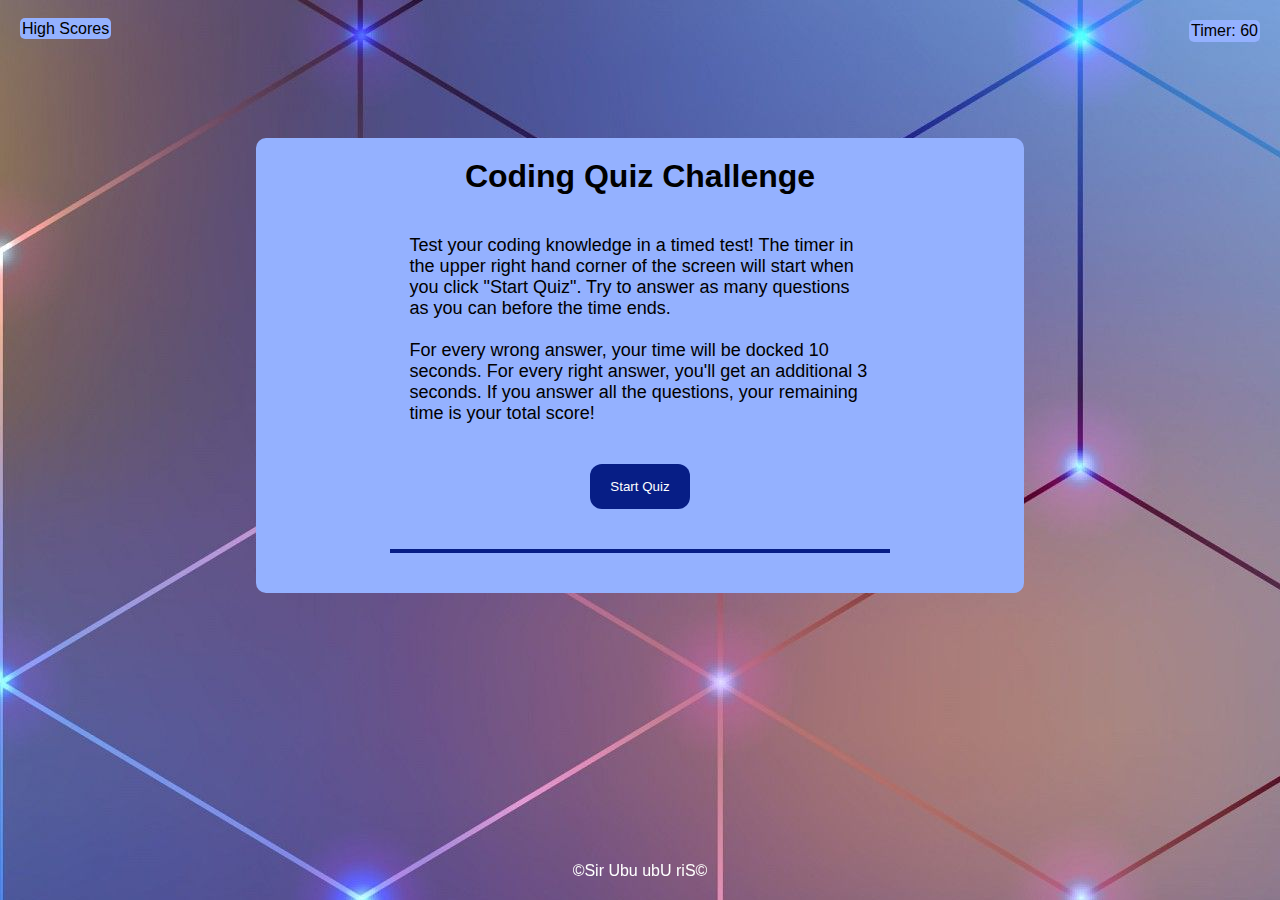
<file: index.html>
<!DOCTYPE html>
<html lang="en">
    <head>
        <meta charset="UTF-8">
        <meta name="viewport" content="width=device-width, initial-scale=1.0">
        <link rel="icon" type="image/png" href="./assets/images/favicon.png" />
        <link rel="stylesheet" href="./assets/css/style.css" />
        <title>Code Quiz</title>
    </head>

    <body>
        <!-- header for the high score link and timer -->
        <header>
            <a class="highScore" href="./scores.html">High Scores</a>
            <div class="timer">Timer: 
                <span id="timer">60</span>
            </div>
        </header>

        <!-- main of body to be updated with js -->
        <main id="main">
            <h1 id="quiz-heading">Coding Quiz Challenge</h1>
            <div id="quiz-body">
                Test your coding knowledge in a timed test! The timer in the upper right hand corner of the screen will start when you click "Start Quiz". Try to answer as many questions as you can before the time ends.<br><br>For every wrong answer, your time will be docked 10 seconds. For every right answer, you'll get an additional 3 seconds. If you answer all the questions, your remaining time is your total score!
            </div>
            <button class="btn" id="start-quiz" type="button">Start Quiz</button>
            <div class="result" id="result"></div>
        </main>

        <footer>
            <div>&copy;Sir Ubu <bdo dir="rtl">&copy;Sir Ubu</bdo></div>
        </footer>

        <script src="./assets/js/quiz.js"></script>
    </body>
</html>
</file>
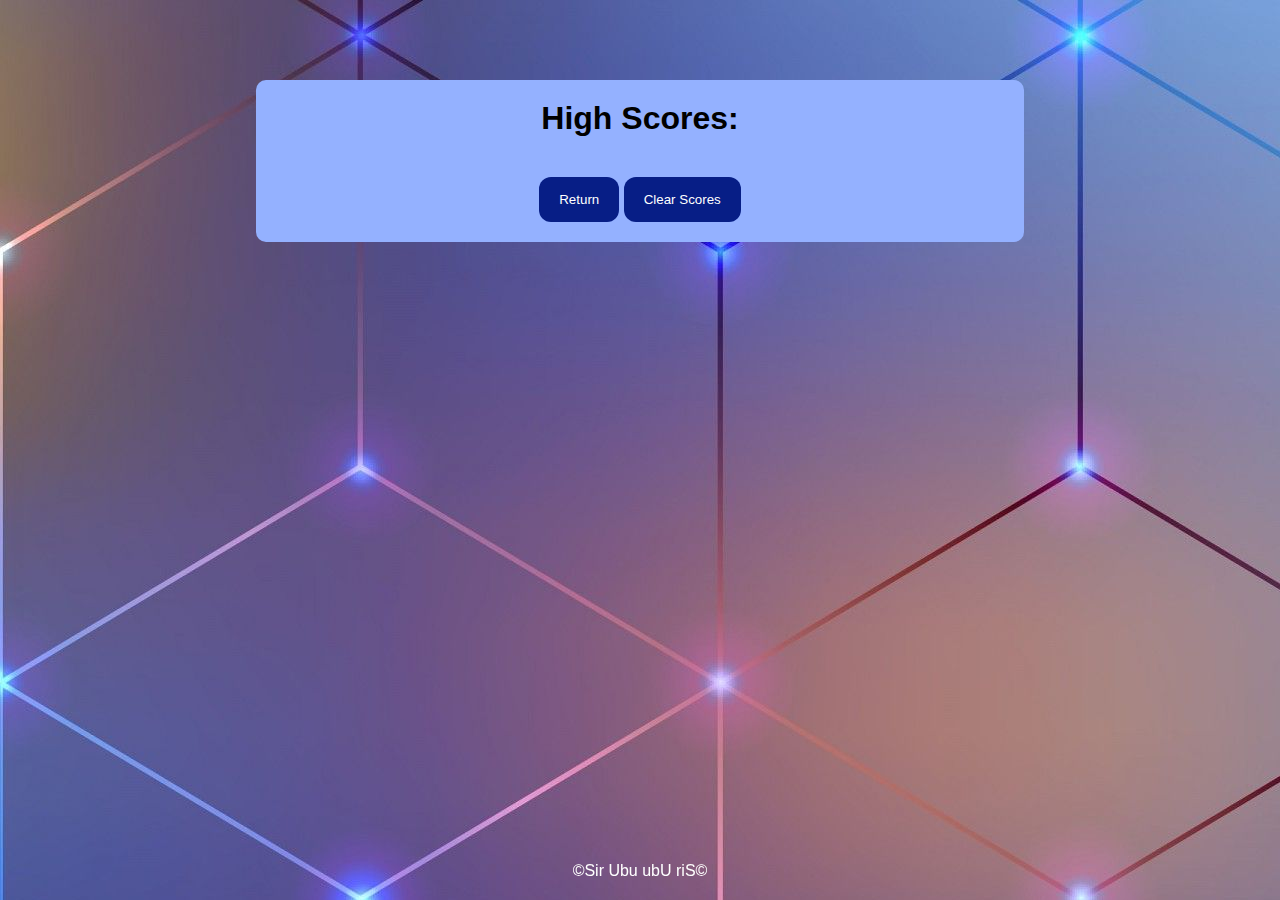
<file: scores.html>
<!DOCTYPE html>
<html lang="en">
    <head>
        <meta charset="UTF-8">
        <meta name="viewport" content="width=device-width, initial-scale=1.0">
        <link rel="icon" type="image/png" href="./assets/images/favicon.png" />
        <link rel="stylesheet" href="./assets/css/style.css" />
        <link rel="stylesheet" href="./assets/css/scores.css" />
        <title>Code Quiz - High Scores</title>
    </head>

    <body>
        <main>
            <h1>High Scores:</h1>
            <div>
                <ul id="scores"></ul>
            </div>
            <button class="btn" id="return-button" type="button">Return</button>
            <button class="btn" id="clear-button" type="button">Clear Scores</button>
        </main>
        
        <footer>
            <div>&copy;Sir Ubu <bdo dir="rtl">&copy;Sir Ubu</bdo></div>
        </footer>
        <script src="./assets/js/scores.js"></script>
    </body>
</html>
</file>
<file: assets/css/style.css>
/* universal styling */
* {
    padding: 0;
    margin: 0;
    text-decoration: none;
}

body {
    height: 100vh;
    font-family: 'Franklin Gothic Medium', 'Arial Narrow', Arial, sans-serif;
    background-image: url(../images/background.jpg);
}

:root {
    --primary: #071e86;
    --secondary: #4272f8;
    --tertiary: #94b1ff;
}

/* header styling */
header {
    padding: 20px;
}

.highScore {
    color: #000000;
    background-color: var(--tertiary);
    border-radius: 5px;
    padding: 2px;
}

.highScore:hover {
    color: var(--secondary);
    background-color: #ffffff;
}

.timer {
    float: right;
    background-color: var(--tertiary);
    border-radius: 5px;
    padding: 2px;
}

/* main styling */
main {
    width: 60%;
    margin: 80px auto;
    text-align: center;
    background-color: var(--tertiary);
    border-radius: 10px;
}

main h1 {
    padding: 20px;
    font-size: 32px;
}

main div {
    text-align: left;
    width: 60%;
    margin: 0 auto;
    padding: 20px 0;
    font-size: 18px;
    font-family: 'Gill Sans', 'Gill Sans MT', Calibri, 'Trebuchet MS', sans-serif;
}

.guess-list {
    display: flex;
    width: 200px;
}

/* form styling */
form {
    margin-left: 80px;
}

.user-initials {
    margin-right: 20px;
    padding-left: 10px;
    width: 10rem;
    height: 2rem;
    border: solid 8px var(--primary);
    border-radius: 12px;
    background: var(--tertiary);
    outline: none;
}

/* styling for correct/wrong display */
.result {
    margin-top: 40px;
    border-top: solid 4px var(--primary);
    padding: 20px;
}

.btn {
    color: #ffffff;
    border: none;
    outline: none;
    margin-top: 20px;
    padding: 15px 20px;
    background: var(--primary);
    border-radius: 12px;
}

.btn:hover {
    background: var(--secondary);
}

/* footing styling */
footer {
    position: fixed;
    bottom: 0;
    width: 100%;
    text-align: center;
    padding: 20px 0;
    color: #ffffff;
}

/* media queries */
@media screen and (max-width: 720px) {
    main {
        width: 90%;
    }
}
</file>
<file: assets/css/scores.css>
:root {
    --primary: #071e86;
    --secondary: #4272f8;
    --tertiary: #94b1ff;
}

body {
    height: auto;
}

main div {
    padding: 0;
}

ul {
    list-style-type: none;
}

li {
    margin: 15px 0;
    border-bottom: var(--primary) solid 4px;
    padding-bottom: 10px;
}

.score-info {
    text-align: center;
}

.btn {
    margin-bottom: 20px;
}
</file>
